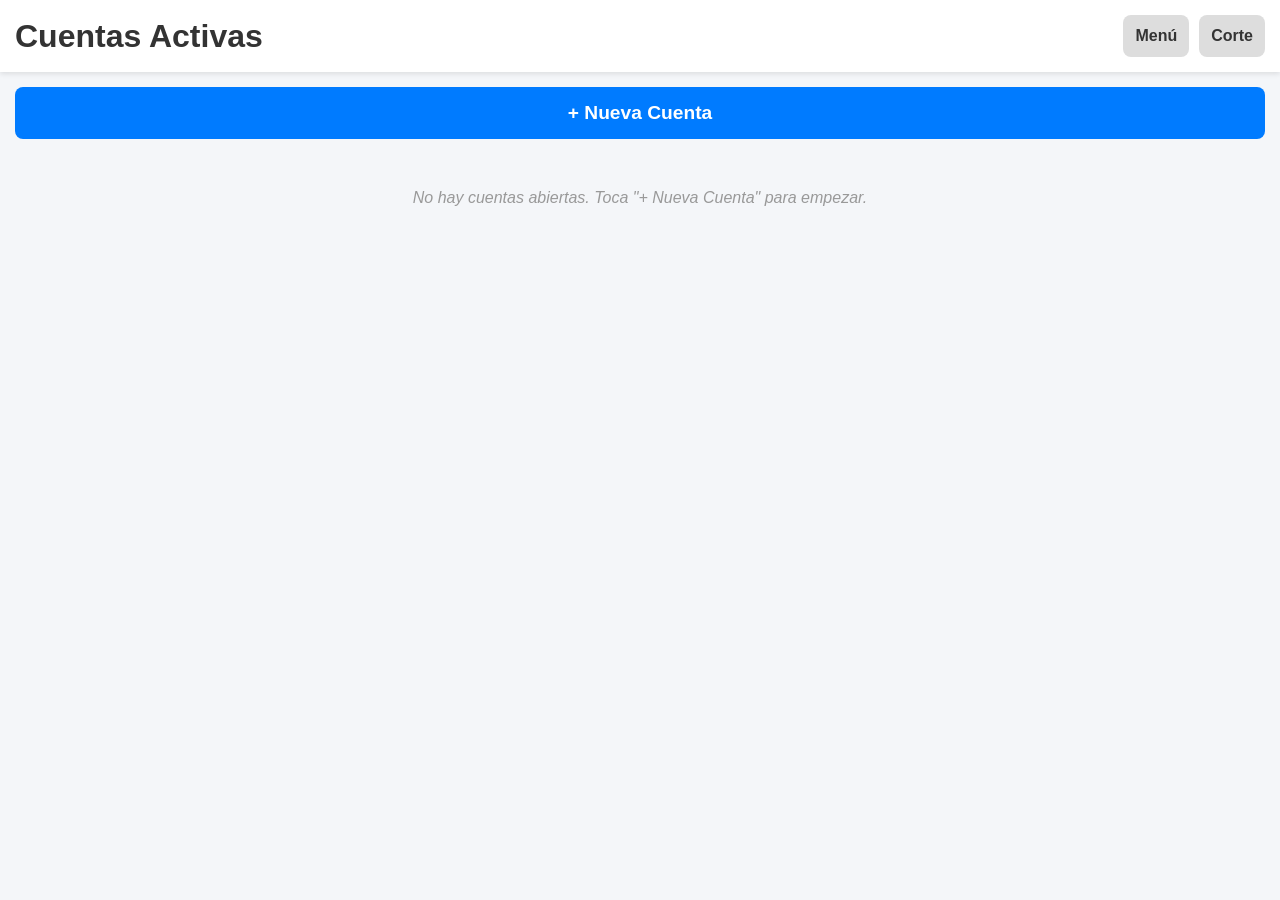
<file: index.html>
<!DOCTYPE html>
<html lang="es">
<head>
    <meta charset="UTF-8">
    <meta name="viewport" content="width=device-width, initial-scale=1.0, maximum-scale=1.0, user-scalable=no">
    <title>POS Sistema Móvil</title>
    <link rel="stylesheet" href="style.css">
    <link rel="manifest" href="manifest.json">
</head>
<body>
    <header class="app-header">
        <h1>Cuentas Activas</h1>
        <!-- Botones de navegación para conectar toda la app -->
        <div style="display: flex; gap: 10px;">
            <button onclick="window.location.href='crud.html'" class="btn-secondary">Menú</button>
            <button onclick="window.location.href='historial.html'" class="btn-secondary">Corte</button>
        </div>
    </header>

    <!-- Botón grande para crear cuenta rápido -->
    <div style="padding: 15px;">
        <button id="btn-nueva-cuenta" class="btn-primary" style="width: 100%; padding: 15px; font-size: 1.2em;">+ Nueva Cuenta</button>
    </div>

    <main id="cuentas-container" class="grid-container"></main>

    <div id="modal-cuenta" class="modal hidden">
        <div class="modal-content">
            <h2>Abrir Cuenta</h2>
            <input type="text" id="input-nombre-mesa" placeholder="Nombre (ej. Mesa 1, Barra)">
            <input type="text" id="input-descripcion" placeholder="Descripción (ej. Trae gorro, playera azul)">
            <div class="modal-actions">
                <button id="btn-cancelar-cuenta" class="btn-secondary">Cancelar</button>
                <button id="btn-guardar-cuenta" class="btn-primary">Abrir</button>
            </div>
        </div>
    </div>

    <div id="modal-cobrar" class="modal hidden">
        <div class="modal-content">
            <h2>Cerrar Cuenta</h2>
            <h3 id="cobrar-total">$0.00</h3>
            
            <label>División de Cuenta (Opcional):</label>
            <input type="number" id="input-dividir" placeholder="¿Entre cuántos?">
            <h4 id="cobrar-dividido" class="hidden">A pagar por persona: $0.00</h4>

            <label>Paga con:</label>
            <input type="number" id="input-pago" placeholder="Monto recibido">
            <h3 id="cobrar-cambio">Cambio: $0.00</h3>

            <div class="modal-actions">
                <button id="btn-ticket-whatsapp" class="btn-whatsapp">Enviar Ticket WhatsApp</button>
                <button id="btn-cerrar-final" class="btn-primary">Finalizar Venta</button>
            </div>
        </div>
    </div>

    <script src="app.js"></script>
</body>
</html>
</file>
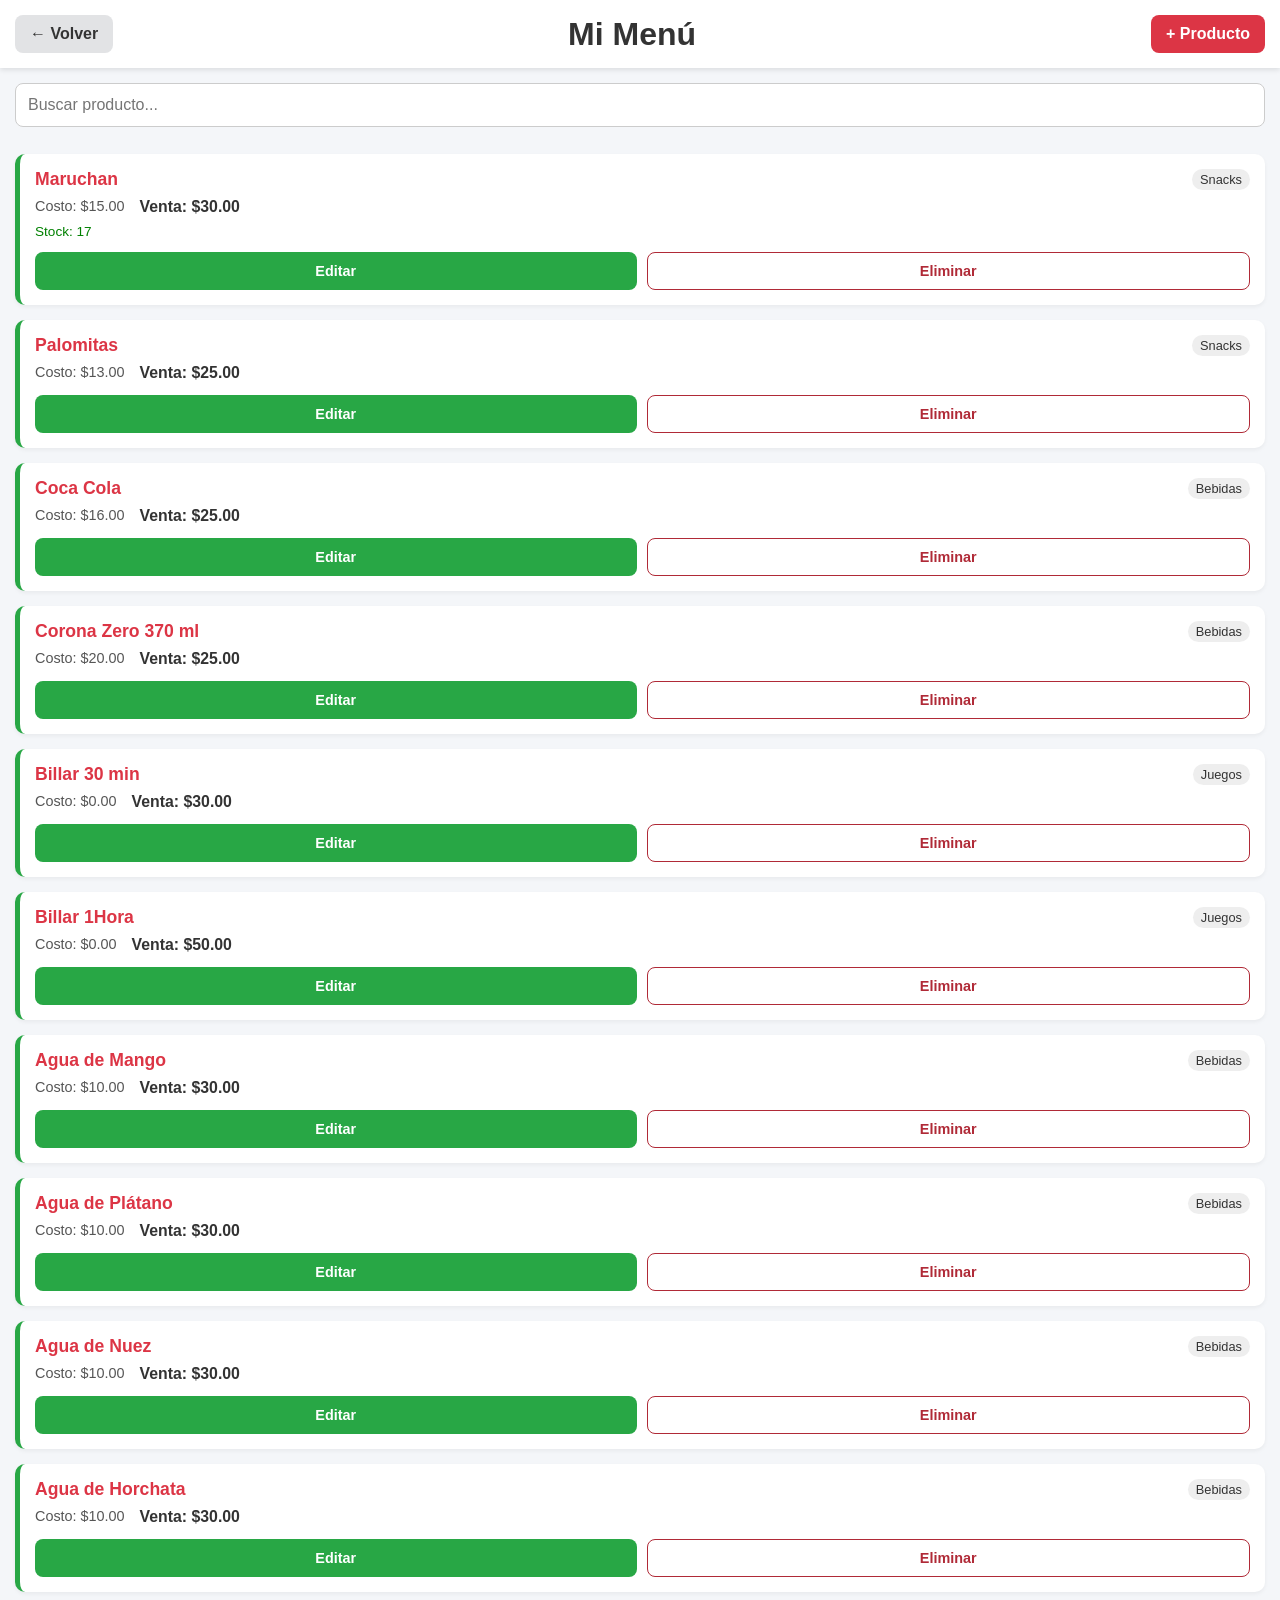
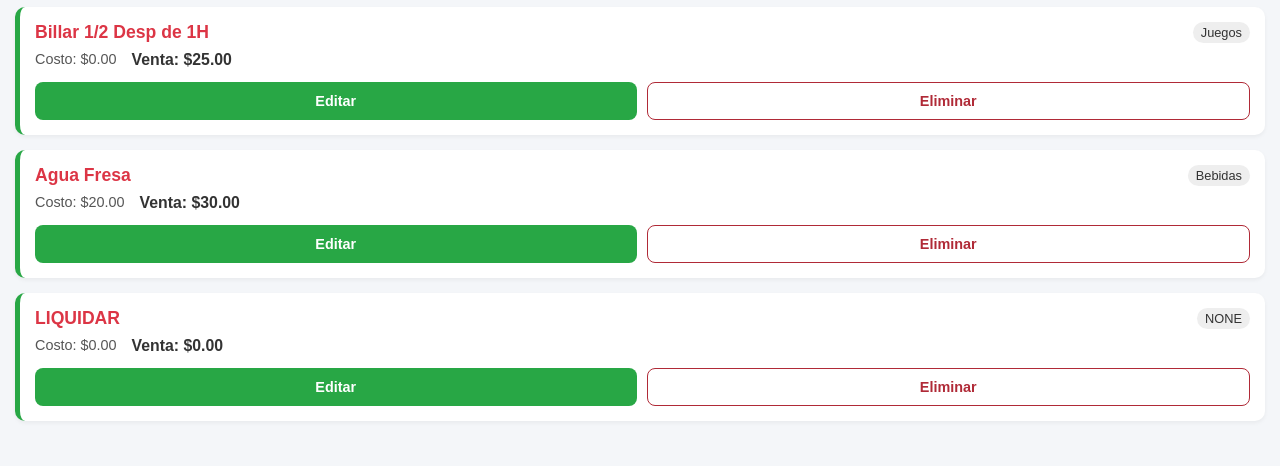
<file: crud.html>
<!DOCTYPE html>
<html lang="es">
<head>
    <meta charset="UTF-8">
    <meta name="viewport" content="width=device-width, initial-scale=1.0, maximum-scale=1.0, user-scalable=no">
    <title>Administrar Menú</title>
    <link rel="stylesheet" href="crud-style.css">
    <link rel="manifest" href="manifest.json">
</head>
<body>
    <header class="app-header">
        <button onclick="window.location.href='index.html'" class="btn-secondary">← Volver</button>
        <h1>Mi Menú</h1>
        <button id="btn-nuevo-producto" class="btn-primary">+ Producto</button>
    </header>

    <div class="search-bar">
        <input type="text" id="input-buscar" placeholder="Buscar producto...">
    </div>

    <main id="productos-container" class="grid-container"></main>

    <div id="modal-producto" class="modal hidden">
        <div class="modal-content">
            <h2 id="modal-titulo">Nuevo Producto</h2>
            
            <form id="form-producto">
                <input type="hidden" id="prod-id">
                
                <label>Nombre del Producto:</label>
                <input type="text" id="prod-nombre" required placeholder="Ej. Frappé">
                
                <div class="input-row">
                    <div>
                        <label>Costo ($):</label>
                        <input type="number" id="prod-costo" step="0.50" required placeholder="0.00">
                    </div>
                    <div>
                        <label>Precio Venta ($):</label>
                        <input type="number" id="prod-precio" step="0.50" required placeholder="0.00">
                    </div>
                </div>

                <label>Categoría:</label>
                <input type="text" id="prod-categoria" required placeholder="Ej. Bebidas">

                <div class="toggle-row">
                    <label>¿Controlar Stock?</label>
                    <input type="checkbox" id="prod-usa-stock">
                </div>
                
                <div id="stock-container" class="hidden">
                    <label>Stock Disponible:</label>
                    <input type="number" id="prod-stock" value="0">
                </div>

                <div class="toggle-row">
                    <label>Activo (Visible al vender):</label>
                    <input type="checkbox" id="prod-activo" checked>
                </div>

                <div class="modal-actions">
                    <button type="button" id="btn-cancelar" class="btn-secondary">Cancelar</button>
                    <button type="submit" class="btn-primary">Guardar</button>
                </div>
            </form>
        </div>
    </div>

    <script src="crud.js"></script>
</body>
</html>
</file>
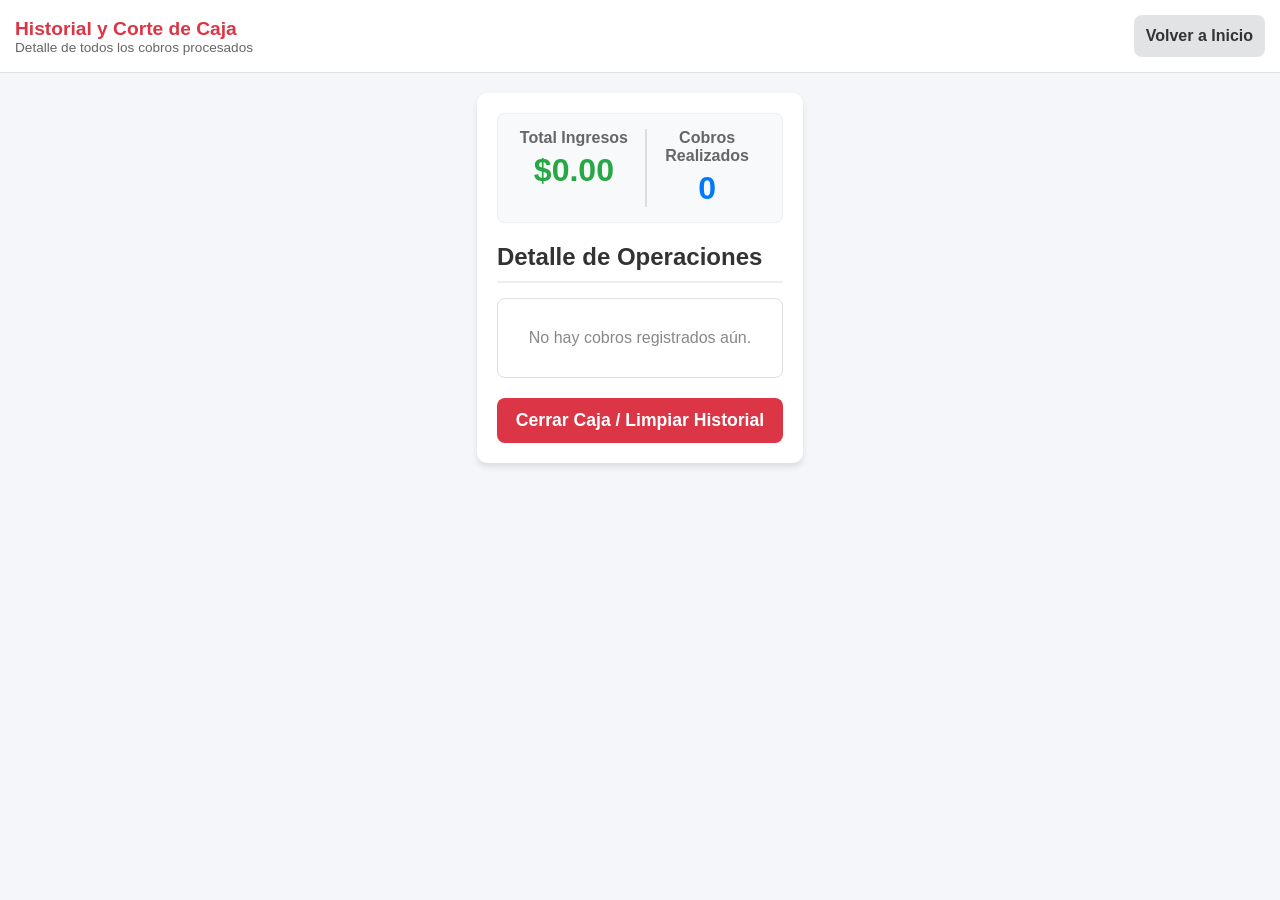
<file: historial.html>
<!DOCTYPE html>
<html lang="es">
<head>
    <meta charset="UTF-8">
    <meta name="viewport" content="width=device-width, initial-scale=1.0, maximum-scale=1.0, user-scalable=no">
    <title>Corte de Caja - ZONAZERO</title>
    <link rel="stylesheet" href="pos-style.css">
    <link rel="manifest" href="manifest.json">
    <style>
        /* Estilos específicos para el historial que puedes pasar a tu CSS general si prefieres */
        .panel-historial { max-width: 600px; margin: 20px auto; padding: 20px; background: #fff; border-radius: 10px; box-shadow: 0 4px 6px rgba(0,0,0,0.1); display: flex;
            flex-direction: column;
            max-height: 80vh;}
        .resumen-corte { display: flex; justify-content: space-between; background: #f8f9fa; padding: 15px; border-radius: 8px; margin-bottom: 20px; border: 1px solid #eee; }
        .resumen-item { text-align: center; width: 48%; }
        .resumen-valor { font-size: 2em; font-weight: bold; color: #28a745; margin-top: 5px; }
        .item-transaccion { display: flex; justify-content: space-between; align-items: center; padding: 15px; border-bottom: 1px solid #eee; }
        .item-transaccion:last-child { border-bottom: none; }
        .monto-transaccion { font-size: 1.2em; font-weight: bold; color: #333; }
        .btn-peligro { background-color: #dc3545; color: white; border: none; padding: 12px; border-radius: 8px; cursor: pointer; width: 100%; font-size: 1.1em; margin-top: 20px; flex-shrink: 0;}
    </style>
</head>
<body>
    <header class="app-header">
        <div>
            <h1>Historial y Corte de Caja</h1>
            <p class="subtitle">Detalle de todos los cobros procesados</p>
        </div>
        <button class="btn-secondary" onclick="window.location.href='index.html'">Volver a Inicio</button>
    </header>

    <div class="panel-historial">
        <div class="resumen-corte">
            <div class="resumen-item">
                <div style="color: #666; font-weight: bold;">Total Ingresos</div>
                <div id="gran-total-corte" class="resumen-valor">$0.00</div>
            </div>
            <div class="resumen-item" style="border-left: 2px solid #ddd;">
                <div style="color: #666; font-weight: bold;">Cobros Realizados</div>
                <div id="total-operaciones" class="resumen-valor" style="color: #007bff;">0</div>
            </div>
        </div>

        <h2 style="margin-bottom: 15px; border-bottom: 2px solid #eee; padding-bottom: 10px;">Detalle de Operaciones</h2>
        
        <div id="lista-historial" style="flex: 1; overflow-y: auto; border: 1px solid #ddd; border-radius: 8px;">
        </div>
        

        <button id="btn-limpiar-historial" class="btn-peligro">Cerrar Caja / Limpiar Historial</button>
    </div>

    <script src="historial.js"></script>
</body>
</html>
</file>
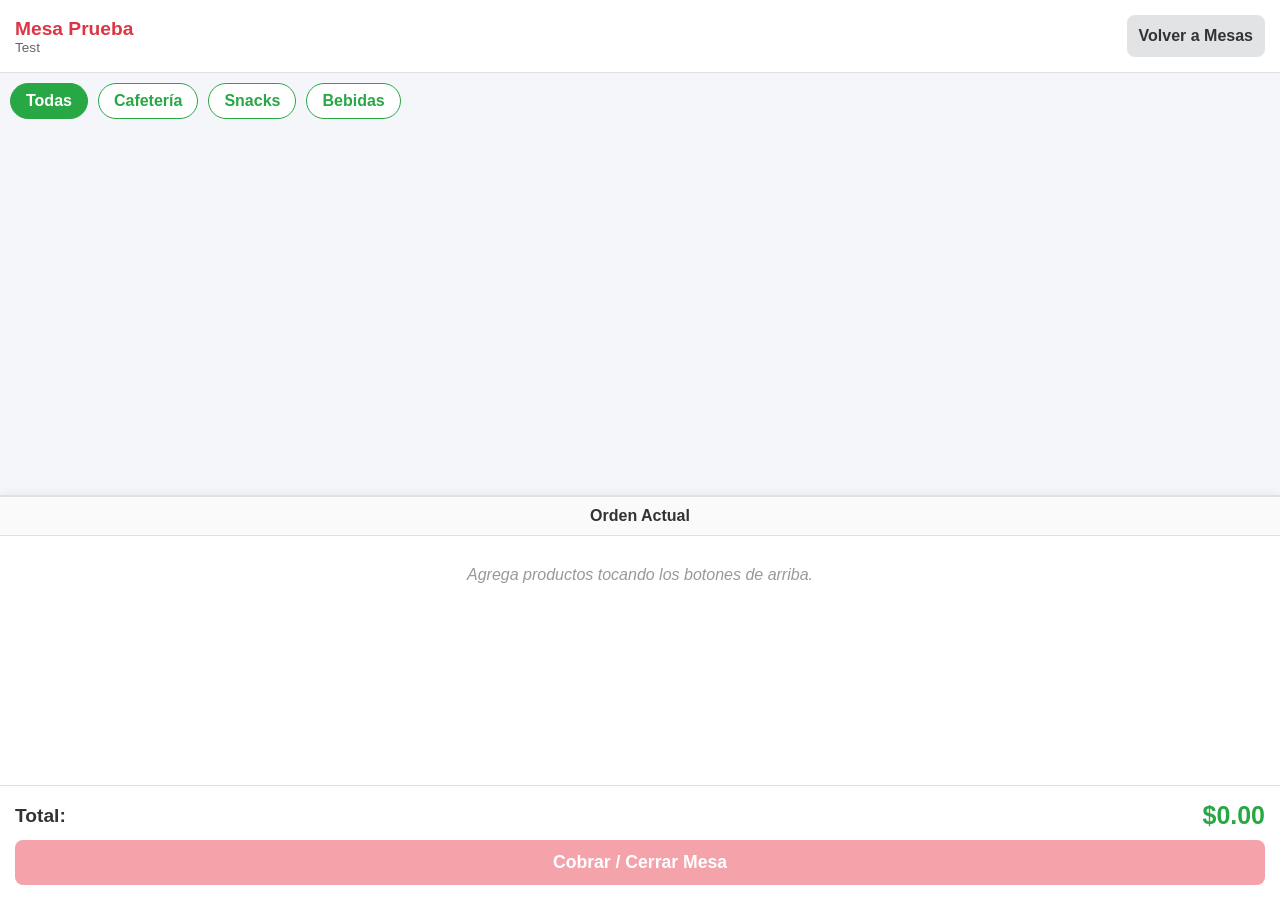
<file: pos.html>
<!DOCTYPE html>
<html lang="es">
<head>
    <meta charset="UTF-8">
    <meta name="viewport" content="width=device-width, initial-scale=1.0, maximum-scale=1.0, user-scalable=no">
    <title>Punto de Venta - ZONAZERO</title>
    <link rel="stylesheet" href="pos-style.css">
    <link rel="manifest" href="manifest.json">
</head>
<body>
    <header class="app-header">
        <div>
            <h1 id="nombre-mesa-activa">Selecciona una Mesa</h1>
            <p id="desc-mesa-activa" class="subtitle">---</p>
        </div>
        <button id="btn-volver" class="btn-secondary" onclick="window.location.href='index.html'">Volver a Mesas</button>
    </header>

    <div class="pos-layout">
        <section class="panel-productos">
            <div class="categorias-scroll" id="categorias-container">
                <button class="btn-cat activo" onclick="filtrarCat('Todas')">Todas</button>
                <button class="btn-cat" onclick="filtrarCat('Cafetería')">Cafetería</button>
                <button class="btn-cat" onclick="filtrarCat('Snacks')">Snacks</button>
                <button class="btn-cat" onclick="filtrarCat('Bebidas')">Bebidas</button>
            </div>

            <div id="grid-productos" class="grid-productos">
                </div>
        </section>

        <section class="panel-ticket">
            <div class="ticket-header">
                <h2>Orden Actual</h2>
            </div>
            
            <div id="lista-orden" class="lista-orden">
                <div class="empty-state">No hay productos en esta cuenta aún.</div>
            </div>

            <div class="ticket-footer">
                <div class="totales">
                    <span>Total:</span>
                    <span id="gran-total" class="monto-total">$0.00</span>
                </div>
                <button id="btn-cobrar" class="btn-primary-red">Cobrar / Cerrar Mesa</button>
            </div>
        </section>
    </div>
<div id="modal-cobro" class="modal" style="display: none;">
        <div class="modal-content" style="max-width: 400px; padding: 20px; border-radius: 10px; max-height: 90vh; overflow-y: auto;">
            <span class="close-btn" onclick="document.getElementById('modal-cobro').style.display='none'" style="float: right; font-size: 28px; cursor: pointer;">&times;</span>
            
            <h2 style="margin-top: 0; border-bottom: 2px solid #eee; padding-bottom: 10px;">Cobrar: <span id="nombre-mesa-cobro" style="color: #28a745;"></span></h2>

            <div style="text-align: center; margin: 15px 0;">
                <h3 style="margin: 0; color: #666; font-size: 1.1em;">Gran Total de la Mesa:</h3>
                <div id="gran-total-mesa" style="font-size: 2.2em; font-weight: bold; color: #333;">$0.00</div>
                
                <div style="display: flex; justify-content: space-between; align-items: center; margin-top: 15px; padding: 0 10px;">
                    <p style="color: #888; font-size: 0.9em; margin: 0;">Productos a cobrar:</p>
                    <label style="cursor: pointer; color: #007bff; font-weight: bold; font-size: 0.9em;">
                        <input type="checkbox" id="chk-seleccionar-todos" checked onchange="toggleSeleccionarTodos(this.checked)">
                        Marcar todos
                    </label>
                </div>
            </div>  

            <div id="lista-productos-dividir" style="max-height: 180px; overflow-y: auto; border: 1px solid #ddd; padding: 10px; margin-bottom: 15px; border-radius: 8px; background: #fff;">
                </div>

            <div style="background: #f8f9fa; padding: 15px; border-radius: 8px; border: 1px solid #eee;">
                <h3 style="margin: 0 0 10px 0; font-size: 1.1em; text-align: center;">Total a Cobrar Ahora:</h3>
                <div id="total-a-cobrar-ahora" style="color: #e63946; font-size: 2em; font-weight: bold; text-align: center; margin-bottom: 15px;">$0.00</div>

                <label style="display: block; font-weight: bold; color: #555;">¿Con cuánto pagan?</label>
                <div style="display: flex; align-items: center; gap: 10px; margin-top: 5px;">
                    <span style="font-size: 1.5em; color: #555;">$</span>
                    <input type="number" id="monto-pago" placeholder="0.00" style="font-size: 1.3em; padding: 8px; width: 100%; border: 1px solid #ccc; border-radius: 5px;">
                </div>

                <div id="mensaje-cambio" style="font-size: 1.4em; font-weight: bold; text-align: center; margin-top: 15px; min-height: 30px;">
                    </div>
            </div>

            <div style="margin-top: 15px; background: #f8f9fa; padding: 15px; border-radius: 8px; border: 1px solid #eee;">
                <label style="display: block; font-weight: bold; color: #555; margin-bottom: 5px;">Enviar ticket por WhatsApp (Opcional):</label>
                <div style="display: flex; align-items: center; gap: 5px;">
                    <span style="background: #e9ecef; border: 1px solid #ccc; padding: 8px 12px; border-radius: 5px; font-weight: bold; color: #495057; display: flex; align-items: center;">📱 +52</span>
                    <input type="tel" id="telefono-whatsapp" placeholder="Ej. 951 123 4567" style="font-size: 1.2em; padding: 8px; width: 100%; border: 1px solid #ccc; border-radius: 5px;">
                </div>
            </div>

            <button id="btn-confirmar-cobro" class="btn-primary-green" style="width: 100%; margin-top: 20px; font-size: 1.2em; padding: 15px; border-radius: 8px;">Cobrar Seleccionados</button>
        </div>
    </div>
    
    <script src="pos.js"></script>
</body>
</html>
</file>
<file: style.css>
:root {
    --primary: #007bff;
    --success: #28a745;
    --whatsapp: #25D366;
    --danger: #dc3545;
    --bg: #f4f6f9;
    --card-bg: #ffffff;
    --text: #333333;
}

* { box-sizing: border-box; margin: 0; padding: 0; font-family: sans-serif; }

body { background-color: var(--bg); color: var(--text); padding-bottom: 80px; }

/* Evita el zoom accidental en inputs en iOS/Android */
input, button { font-size: 16px; }

.app-header {
    display: flex; justify-content: space-between; align-items: center;
    padding: 15px; background: var(--card-bg); box-shadow: 0 2px 5px rgba(0,0,0,0.1);
    position: sticky; top: 0; z-index: 10;
}

.grid-container { display: grid; gap: 15px; padding: 15px; grid-template-columns: 1fr; }

.card {
    background: var(--card-bg); padding: 15px; border-radius: 10px;
    box-shadow: 0 2px 4px rgba(0,0,0,0.05); border-left: 5px solid var(--primary);
}

.card h3 { margin-bottom: 5px; }
.card p { font-size: 0.9em; color: #666; margin-bottom: 10px; }
.card .total { font-weight: bold; font-size: 1.2em; color: var(--success); }

button { padding: 12px; border: none; border-radius: 8px; cursor: pointer; font-weight: bold; }
.btn-primary { background: var(--primary); color: white; }
.btn-secondary { background: #ddd; color: var(--text); }
.btn-whatsapp { background: var(--whatsapp); color: white; width: 100%; margin-bottom: 10px; }

input { width: 100%; padding: 12px; margin-bottom: 15px; border: 1px solid #ccc; border-radius: 8px; }

/* Modales */
.modal {
    position: fixed; top: 0; left: 0; width: 100%; height: 100%;
    background: rgba(0,0,0,0.5); display: flex; justify-content: center; align-items: flex-end;
    z-index: 100;
}
.modal.hidden { display: none; }
.modal-content {
    background: white; width: 100%; padding: 20px;
    border-radius: 20px 20px 0 0; animation: slideUp 0.3s ease-out;
}
.modal-actions { display: flex; gap: 10px; flex-direction: column; }

@keyframes slideUp { from { transform: translateY(100%); } to { transform: translateY(0); } }
</file>
<file: crud-style.css>
:root {
    --primary: #dc3545; /* Acento rojo */
    --secondary: #28a745; /* Acento verde */
    --bg: #f4f6f9;
    --card-bg: #ffffff;
    --text: #333333;
    --danger: #b02a37;
}

* { box-sizing: border-box; margin: 0; padding: 0; font-family: sans-serif; }
body { background-color: var(--bg); color: var(--text); padding-bottom: 30px; }
input, button { font-size: 16px; }

.app-header {
    display: flex; justify-content: space-between; align-items: center;
    padding: 15px; background: var(--card-bg); box-shadow: 0 2px 5px rgba(0,0,0,0.1);
    position: sticky; top: 0; z-index: 10;
}

.search-bar { padding: 15px 15px 0 15px; }
.search-bar input { width: 100%; padding: 12px; border: 1px solid #ddd; border-radius: 8px; }

.grid-container { display: grid; gap: 15px; padding: 15px; grid-template-columns: 1fr; }

/* Tarjetas de Producto */
.card-producto {
    background: var(--card-bg); padding: 15px; border-radius: 10px;
    box-shadow: 0 2px 4px rgba(0,0,0,0.05); border-left: 5px solid var(--secondary);
    display: flex; flex-direction: column; gap: 8px;
}
.card-producto.inactivo { border-left-color: #999; opacity: 0.7; }

.card-header { display: flex; justify-content: space-between; align-items: center; }
.card-header h3 { margin: 0; font-size: 1.1em; color: var(--primary); }
.badge { background: #eee; padding: 3px 8px; border-radius: 12px; font-size: 0.8em; }

.precios { display: flex; gap: 15px; font-size: 0.9em; color: #555; }
.venta { font-weight: bold; color: var(--text); font-size: 1.1em; }

.card-actions { display: flex; gap: 10px; margin-top: 5px; }
.card-actions button { flex: 1; padding: 10px; font-size: 0.9em; }

/* Botones e Inputs */
button { border: none; border-radius: 8px; cursor: pointer; font-weight: bold; }
.btn-primary { background: var(--primary); color: white; padding: 10px 15px; }
.btn-secondary { background: #e2e3e5; color: var(--text); padding: 10px 15px; }
.btn-edit { background: var(--secondary); color: white; }
.btn-delete { background: white; color: var(--danger); border: 1px solid var(--danger); }

input[type="text"], input[type="number"] { 
    width: 100%; padding: 12px; margin-bottom: 12px; border: 1px solid #ccc; border-radius: 8px; 
}
.input-row { display: flex; gap: 10px; }
.input-row div { flex: 1; }

.toggle-row { display: flex; justify-content: space-between; align-items: center; padding: 10px 0; border-bottom: 1px solid #eee; margin-bottom: 10px; }
.toggle-row input { width: 24px; height: 24px; accent-color: var(--secondary); }

/* Modal Bottom-Sheet */
.modal {
    position: fixed; top: 0; left: 0; width: 100%; height: 100%;
    background: rgba(0,0,0,0.6); display: flex; justify-content: center; align-items: flex-end;
    z-index: 100;
}
.modal.hidden { display: none; }
.modal-content {
    background: white; width: 100%; max-height: 90vh; overflow-y: auto; padding: 20px;
    border-radius: 20px 20px 0 0; animation: slideUp 0.3s ease-out;
}
.modal-actions { display: flex; gap: 10px; margin-top: 20px; }
.modal-actions button { flex: 1; }

.hidden { display: none !important; }
@keyframes slideUp { from { transform: translateY(100%); } to { transform: translateY(0); } }
</file>
<file: pos-style.css>
:root {
    --primary-red: #dc3545; /* Acento Cafiguana */
    --primary-green: #28a745; /* Acento Cafiguana */
    --bg: #f4f6f9;
    --card-bg: #ffffff;
    --text: #333333;
    --border: #e0e0e0;
}

* { box-sizing: border-box; margin: 0; padding: 0; font-family: sans-serif; }
body { background-color: var(--bg); color: var(--text); height: 100vh; display: flex; flex-direction: column; overflow: hidden; }

.app-header {
    display: flex; justify-content: space-between; align-items: center;
    padding: 15px; background: var(--card-bg); border-bottom: 1px solid var(--border);
}
.app-header h1 { font-size: 1.2em; color: var(--primary-red); }
.subtitle { font-size: 0.85em; color: #666; }

button { border: none; border-radius: 8px; cursor: pointer; font-weight: bold; font-size: 16px; padding: 12px; }
.btn-secondary { background: #e2e3e5; color: var(--text); }
.btn-primary-red { background: var(--primary-red); color: white; width: 100%; font-size: 1.1em; }
.btn-primary-red:disabled { background: #f5a3ab; cursor: not-allowed; }

/* Layout Móvil/Desktop */
.pos-layout { display: flex; flex-direction: column; flex: 1; overflow: hidden; }

/* Sección Catálogo */
.panel-productos { flex: 1; display: flex; flex-direction: column; background: var(--bg); padding: 10px; overflow-y: auto; }
.categorias-scroll { display: flex; gap: 10px; overflow-x: auto; padding-bottom: 10px; }
.btn-cat { white-space: nowrap; background: white; border: 1px solid var(--primary-green); color: var(--primary-green); border-radius: 20px; padding: 8px 15px; }
.btn-cat.activo { background: var(--primary-green); color: white; }

.grid-productos { display: grid; grid-template-columns: repeat(auto-fill, minmax(110px, 1fr)); gap: 10px; }
.btn-producto { background: white; border: 1px solid var(--border); box-shadow: 0 2px 4px rgba(0,0,0,0.05); display: flex; flex-direction: column; align-items: center; justify-content: center; height: 100px; padding: 10px; }
.btn-producto .nombre { font-size: 0.9em; margin-bottom: 5px; text-align: center; line-height: 1.2; }
.btn-producto .precio { color: var(--primary-green); font-weight: bold; }

/* Sección Ticket */
.panel-ticket { height: 45vh; background: white; border-top: 2px solid var(--border); display: flex; flex-direction: column; box-shadow: 0 -2px 10px rgba(0,0,0,0.05); }
.ticket-header { padding: 10px 15px; border-bottom: 1px solid var(--border); background: #fafafa; }
.ticket-header h2 { font-size: 1em; text-align: center; }

.lista-orden { flex: 1; overflow-y: auto; padding: 10px 15px; }
.item-orden { display: flex; justify-content: space-between; align-items: center; padding: 10px 0; border-bottom: 1px dashed var(--border); }
.item-info { flex: 1; }
.item-nombre { font-weight: bold; font-size: 0.95em; display: block; }
.item-precio { font-size: 0.85em; color: #666; }

/* Controles + / - */
.controles-cant { display: flex; align-items: center; gap: 10px; background: var(--bg); border-radius: 20px; padding: 2px; }
.btn-cant { width: 30px; height: 30px; border-radius: 50%; background: white; border: 1px solid #ccc; display: flex; justify-content: center; align-items: center; font-size: 1.2em; padding: 0; }
.cant-numero { font-weight: bold; width: 20px; text-align: center; }

.ticket-footer { padding: 15px; border-top: 1px solid var(--border); background: white; }
.totales { display: flex; justify-content: space-between; align-items: center; margin-bottom: 10px; font-size: 1.2em; font-weight: bold; }
.monto-total { color: var(--primary-green); font-size: 1.3em; }
.empty-state { text-align: center; color: #999; margin-top: 20px; font-style: italic; }

/* Estilos del Modal de Cobro */
.modal {
    position: fixed; top: 0; left: 0; width: 100%; height: 100%;
    background: rgba(0,0,0,0.6); display: flex; justify-content: center; align-items: flex-end;
    z-index: 100;
}
.modal.hidden { display: none !important; }

.modal-content {
    background: white; width: 100%; padding: 25px 20px;
    border-radius: 20px 20px 0 0; animation: slideUp 0.3s ease-out;
}

.modal-header { display: flex; justify-content: space-between; align-items: center; margin-bottom: 20px; }
.btn-close { background: none; color: #999; font-size: 1.5em; padding: 0 10px; }

.cobro-resumen { text-align: center; margin-bottom: 20px; padding-bottom: 15px; border-bottom: 1px dashed var(--border); }
.monto-gigante { font-size: 2.5em; color: var(--text); margin-top: 5px; }

.input-group { margin-bottom: 20px; background: #f8f9fa; padding: 15px; border-radius: 12px; }
.input-group label { display: block; margin-bottom: 8px; font-weight: bold; color: #555; }

/* Controles con prefijos (como el signo de $) para que se vea más profesional */
.split-controls, .pago-controls { 
    display: flex; align-items: center; background: white; border: 1px solid #ccc; border-radius: 8px; overflow: hidden; 
}
.split-controls input, .pago-controls input { 
    border: none; margin: 0; padding: 15px 10px; font-size: 1.2em; flex: 1; outline: none; 
}
.prefix, .suffix { padding: 0 15px; background: #eee; color: #666; font-weight: bold; display: flex; align-items: center; align-self: stretch; }

.texto-secundario { margin-top: 10px; font-size: 1.1em; color: #555; }
.destaque-verde { color: var(--primary-green); font-size: 1.2em; }

.monto-cambio { text-align: center; font-size: 1.8em; margin-top: 15px; padding: 10px; border-radius: 8px; background: #e8f5e9; color: var(--primary-green); }
.monto-cambio.deuda { background: #ffebee; color: var(--primary-red); } /* Se pone rojo si falta dinero */

.modal-actions-column { display: flex; flex-direction: column; gap: 12px; margin-top: 25px; }
.btn-primary-green { background: var(--primary-green); color: white; width: 100%; padding: 15px; font-size: 1.2em; }


/* ========================================================
   CORRECCIÓN DE SCROLL PARA CELULARES Y TABLETS
   ======================================================== */
@media (max-width: 768px) {
    body {
        /* dvh (Dynamic Viewport Height) se ajusta a las barras del navegador móvil */
        height: 100dvh; 
        margin: 0;
        display: flex;
        flex-direction: column;
        overflow: hidden; /* Bloqueamos el scroll torpe de toda la página */
    }

    .app-header {
        flex-shrink: 0; /* El encabezado queda fijo y no se aplasta */
    }

    .pos-layout {
        display: flex;
        flex-direction: column;
        flex: 1; /* Toma el espacio restante debajo del header */
        overflow: hidden;
    }

    /* --- Mitad Superior: Productos --- */
    .panel-productos {
        flex: 1.2; /* Le damos el 60% de la pantalla a los productos */
        display: flex;
        flex-direction: column;
        overflow: hidden;
    }

    #categorias-container {
        flex-shrink: 0; /* Las categorías quedan fijas */
    }

    .grid-productos {
        flex: 1;
        overflow-y: auto; /* SCROLL ACTIVO solo para los botones de productos */
        padding-bottom: 10px;
    }

    /* --- Mitad Inferior: El Ticket --- */
    .panel-ticket {
        flex: 0.8; /* Le damos el 40% de la pantalla al ticket */
        display: flex;
        flex-direction: column;
        overflow: hidden;
        border-top: 2px solid #ccc;
        box-shadow: 0 -2px 10px rgba(0,0,0,0.05); /* Sombra para dividir */
    }

    .ticket-header {
        flex-shrink: 0;
    }

    .lista-orden {
        flex: 1;
        overflow-y: auto; /* SCROLL ACTIVO solo para los productos agregados */
        padding: 10px;
    }

    .ticket-footer {
        flex-shrink: 0; /* ¡CLAVE! Evita que el Total y el botón se escondan */
        padding-bottom: calc(env(safe-area-inset-bottom, 15px) + 10px); /* Evita que la barra de iPhone tape el botón */
        background: #fff;
    }
}
</file>
